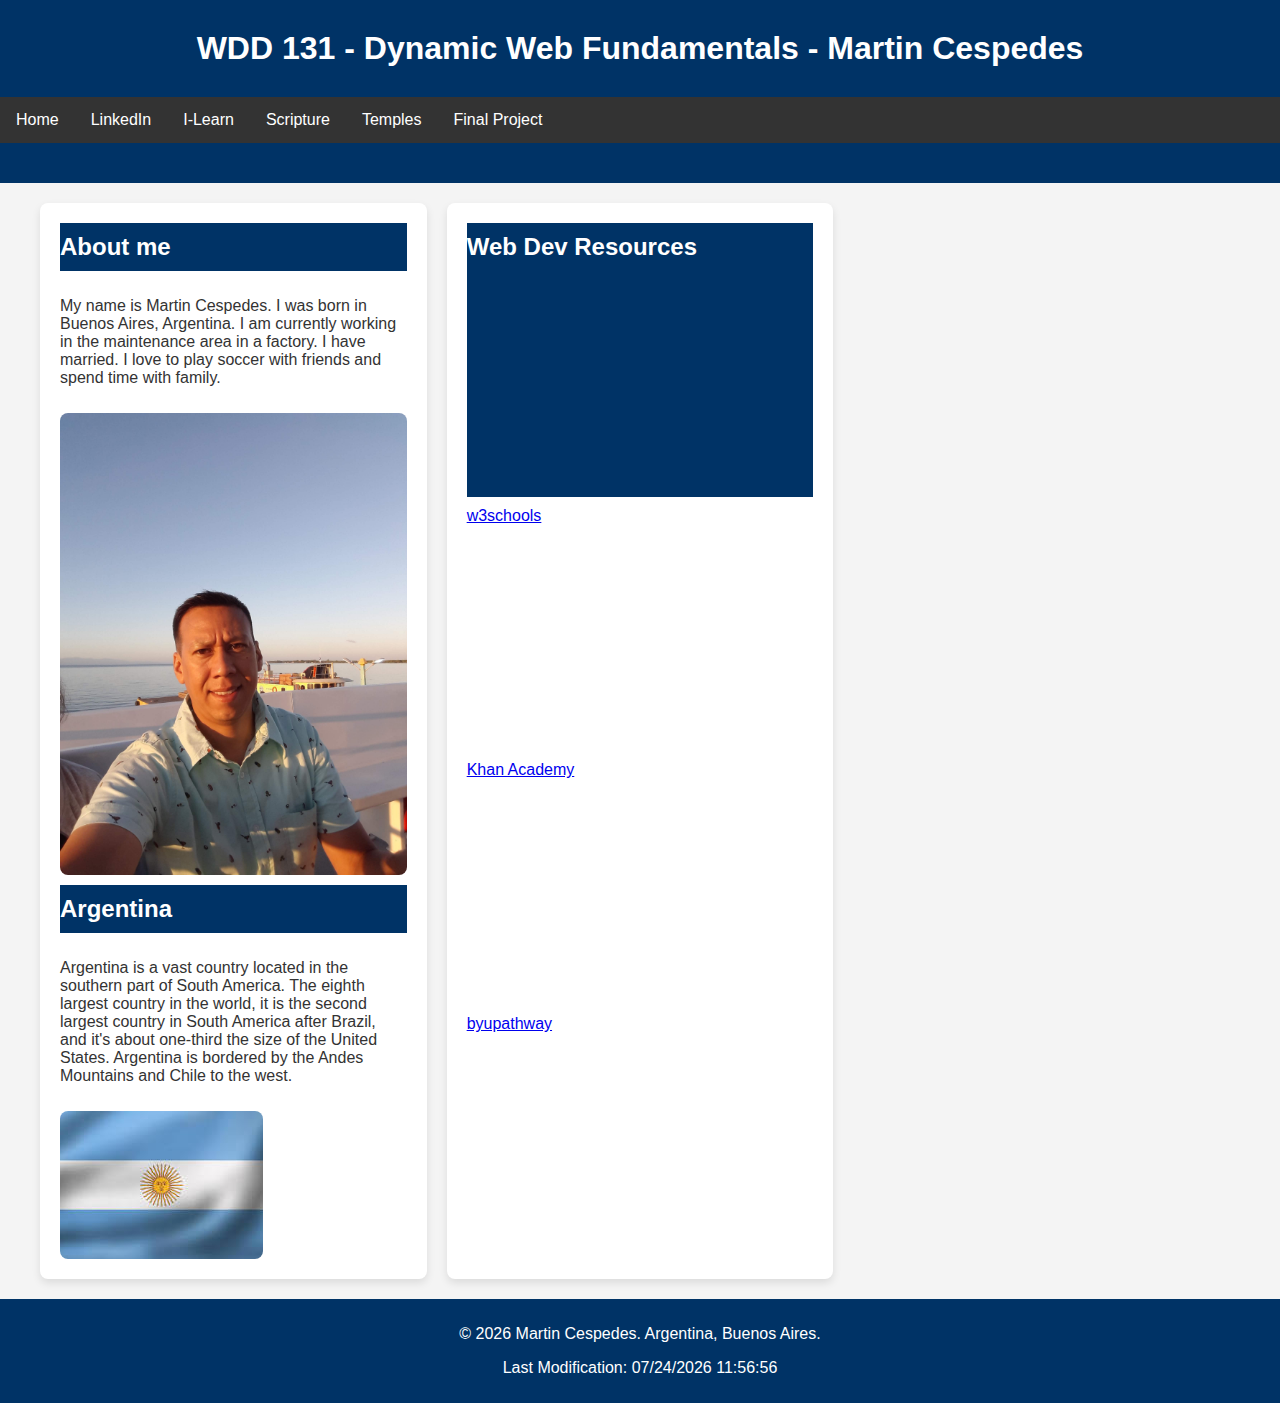
<file: index.html>
<!DOCTYPE html>
<html lang="en">
<head>
    <meta charset="UTF-8">
    <meta name="viewport" content="width=device-width, initial-scale=1.0">
    <meta name="description" content="WDD 131 - Dynamic Web Fundamentals - Cespedes Martin. Home page."/>
    <meta name="author" content="Cespedes Martin" />
    <link rel="stylesheet" href="week01/base.css">
    <script src="week01/getdates.js" defer></script>
    <title>WDD 131 - Dynamic Web Fundamentals - Cespedes Martin</title>
</head>
<body>
    <header>
        <h1 contenteditable>
          WDD 131 - Dynamic Web Fundamentals - Martin Cespedes
        </h1>
        <nav>
          <ul>
            <li><a class="active" href="#home">Home</a></li>
            <li><a href="https://www.linkedin.com/in/martin-cespedes" target="_blank">LinkedIn</a></li>
            <li><a href="https://byui.instructure.com/" target="_blank">I-Learn</a></li>
            <li><a href="https://www.churchofjesuschrist.org/study/scriptures/dc-testament/dc/4?lang=eng" target="_blank">Scripture</a></li>
            <li><a href="temples.html">Temples</a></li>
            <li><a href="https://web.whatsapp.com/" target="_blank">Final Project</a></li>  
          </ul>
        </nav>
    </header>
      <main>
        <section class="card">
            <h2>About me</h2>
            <p>My name is Martin Cespedes. I was born in Buenos Aires, Argentina. I am currently working in the maintenance area in a factory. I have married. I love to play soccer with friends and spend time with family.</p>
            <img src="week01/img1.jpg" alt="Descripción de la imagen 1">
            <h2>Argentina</h2>
            <p>Argentina is a vast country located in the southern part of South America. The eighth largest country in the world, it is the second largest country in South America after Brazil, and it's about one-third the size of the United States. Argentina is bordered by the Andes Mountains and Chile to the west.</p>
            <img src="week01/Argflag.jpeg" alt="Official flag of Argentina">
           
        </section>
        
        <section class="card">
            <h2>Web Dev Resources</h2>
            <a href="https://www.w3schools.com/">w3schools</a>
            <a href="https://www.khanacademy.org/">Khan Academy</a>
            <a href="https://www.byupathway.edu/">byupathway</a>
          
        </section>
    </main>

      <footer contenteditable>
        <p>&copy; <span id="currentyear"></span> Martin Cespedes. Argentina, Buenos Aires.</p>
        <p id="lastModified"></p>
      </footer>
</body>
</html>
</file>
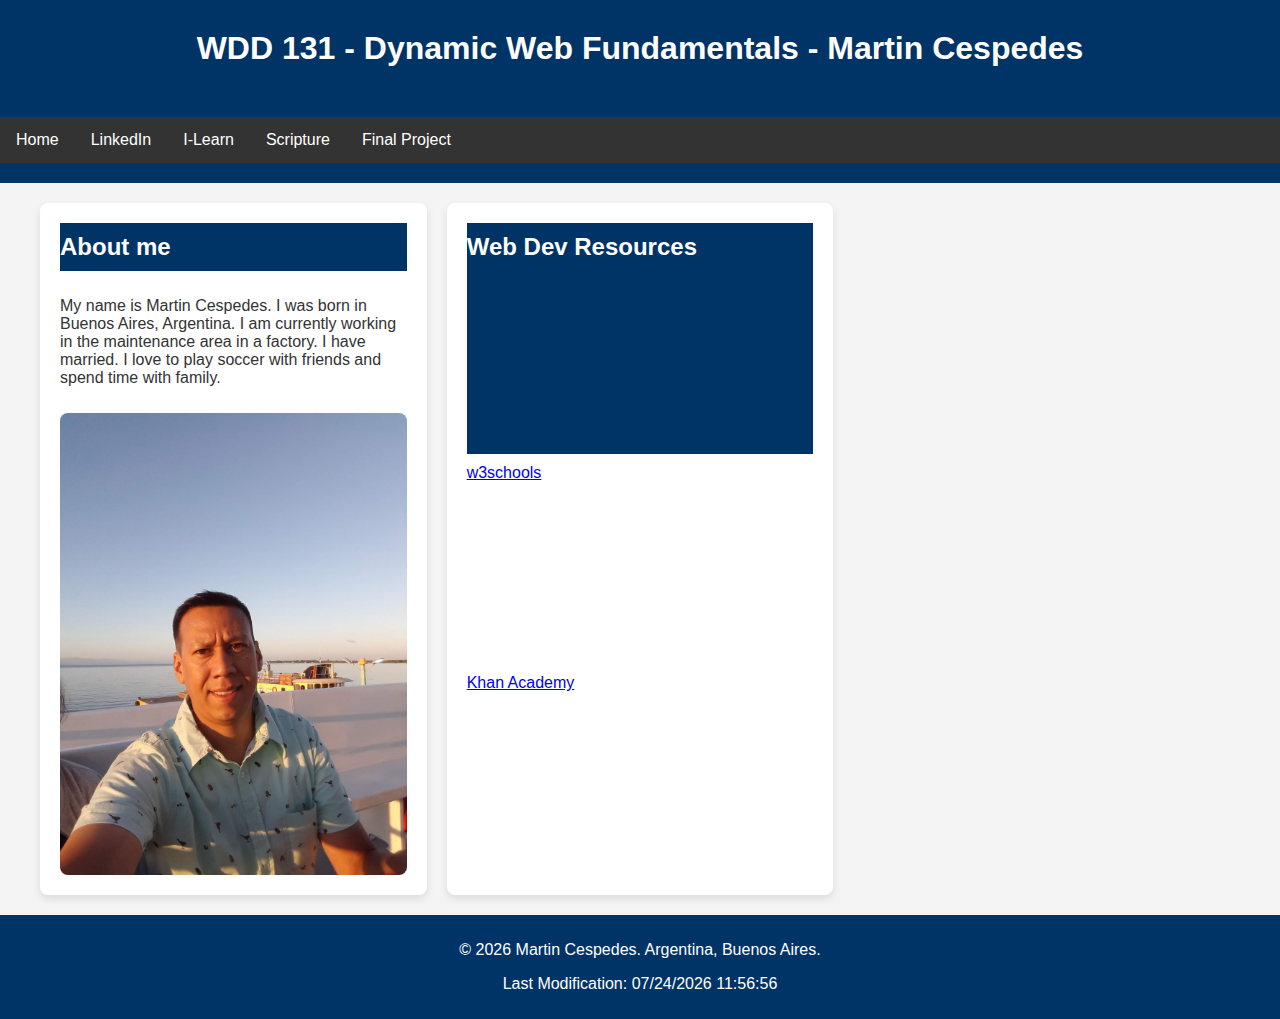
<file: week01/index.html>
<!DOCTYPE html>
<html lang="en">
<head>
    <meta charset="UTF-8">
    <meta name="viewport" content="width=device-width, initial-scale=1.0">
    <link rel="stylesheet" href="base.css">
    <script src="getdates.js" defer></script>
    <title>Home Page</title>
</head>
<body>
    <header>
        <h1 contenteditable>
          WDD 131 - Dynamic Web Fundamentals - Martin Cespedes
        </h1>
        
      </header>
      <nav>
        <ul>
          <li><a class="active" href="#home">Home</a></li>
          <li><a href="https://www.linkedin.com/in/martin-cespedes"target="_blank">LinkedIn</a></li>
          <li><a href="https://byui.instructure.com/"target="_blank">I-Learn</a></li>
          <li><a href="https://www.churchofjesuschrist.org/study/scriptures/dc-testament/dc/4?lang=eng"target="_blank">Scripture</a></li>
          <li><a href="https://web.whatsapp.com/"target="_blank">Final Project</a></li>  
        </ul>
      </nav>
      <main>
        <section class="card">
            <h2>About me</h2>
            <p>My name is Martin Cespedes. I was born in Buenos Aires, Argentina. I am currently working in the maintenance area in a factory. I have married. I love to play soccer with friends and spend time with family.</p>
            <img src="img1.jpg" alt="Descripción de la imagen 1">
           
        </section>
        
        <section class="card">
            <h2>Web Dev Resources</h2>
            <a href="https://www.w3schools.com/">w3schools</a>
            <a href="https://www.khanacademy.org/">Khan Academy</a>
          
        </section>
    </main>

      <footer contenteditable>
        <p>&copy; <span id="currentyear"></span> Martin Cespedes. Argentina, Buenos Aires.</p>
        <p id="lastModified"></p>
      </footer>
</body>
</html>
</file>
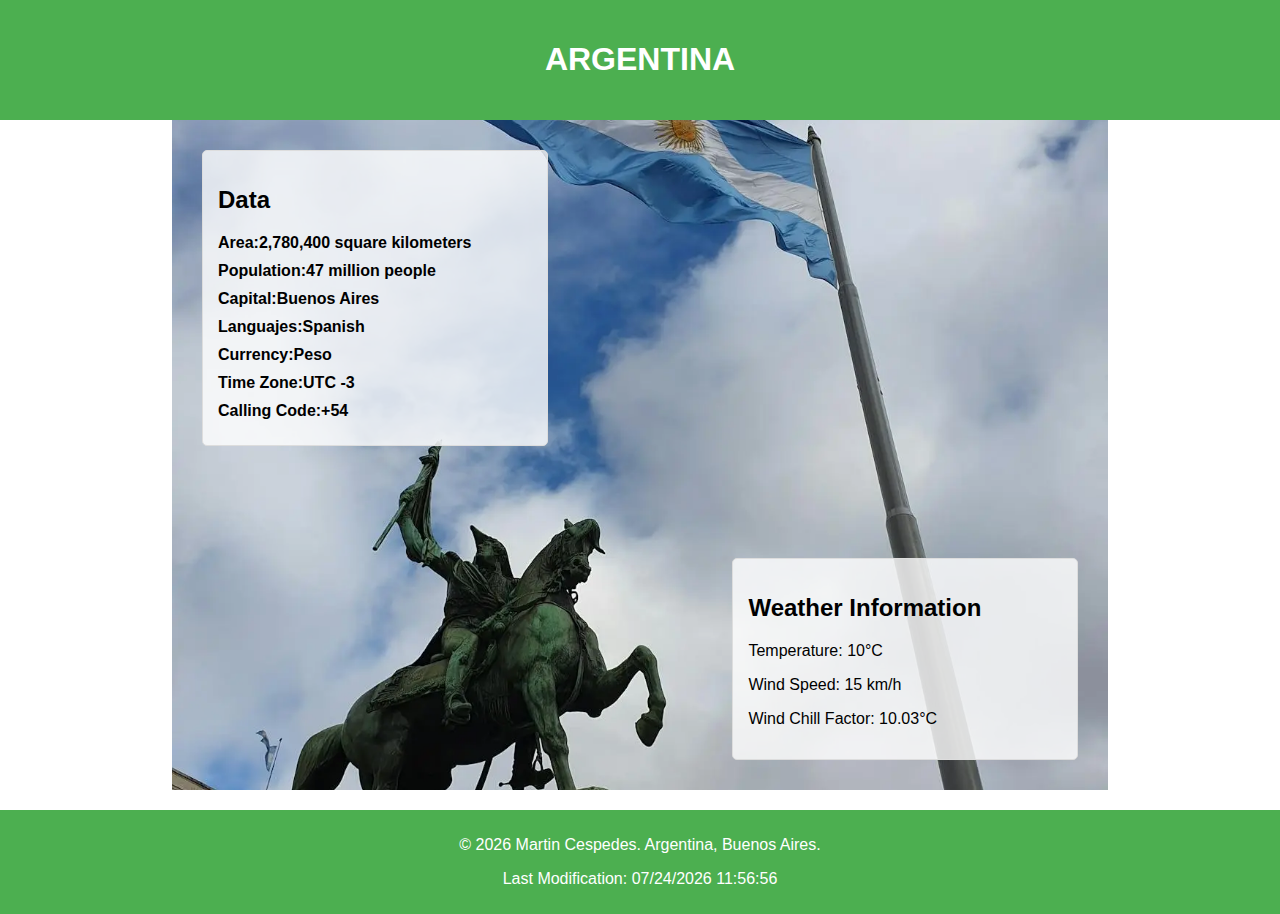
<file: place.html>
<!DOCTYPE html>
<html lang="es">
<head>
    <meta charset="UTF-8">
    <meta name="viewport" content="width=device-width, initial-scale=1.0">
    <meta name="description" content="WDD 131 - Dynamic Web Fundamentals - Cespedes Martin. Argentina country."/>
    <meta name="Description" content="Argentina country">
    <meta name="author" content="Cespedes Martin" />
    <link rel="preconnect" href="https://fonts.googleapis.com">
    <title>WDD 131 - Argentina country</title>
    <!-- Enlace al archivo CSS -->
    <link rel="stylesheet" href="styles/argentina.css">
</head>
<body>

<header>
    <h1>ARGENTINA</h1>
</header>
<main></main>

<div class="container">
    <!-- Sección de Imagen -->
    <div class="image-section">
        <img src="Argentina.webp" alt="Imagen de ejemplo">
    </div>

    <!-- Sección de Datos -->
    <div class="data-section">
        <!-- Caja de Datos 1 -->
        <div class="data-box">
            <h2>Data</h2>
            <label>Area:2,780,400 square kilometers</label>
            <label>Population:47 million people</label>
            <label>Capital:Buenos Aires</label>
            <label>Languajes:Spanish</label>
            <label>Currency:Peso</label>
            <label>Time Zone:UTC -3</label>
            <label>Calling Code:+54</label>
            
        </div>

        <!-- Caja de Datos 2 -->
        <div class="data-box">
            <section id="weather">
                <h2>Weather Information</h2>
                <p>Temperature: <span id="temperature">10°C</span></p>
                <p>Wind Speed: <span id="windspeed">15 km/h</span></p>
                <p>Wind Chill Factor: <span id="windchill">Calculating...</span></p>
            </section>
        </div>
    </div>
</div>

<!-- Footer -->
<footer contenteditable>
    <p>&copy; <span id="currentyear"></span> Martin Cespedes. Argentina, Buenos Aires.</p>
    <p id="lastModified"></p>
  </footer>

<script src="/week03/scripts/script.js"></script>

</body>
</html>
</file>
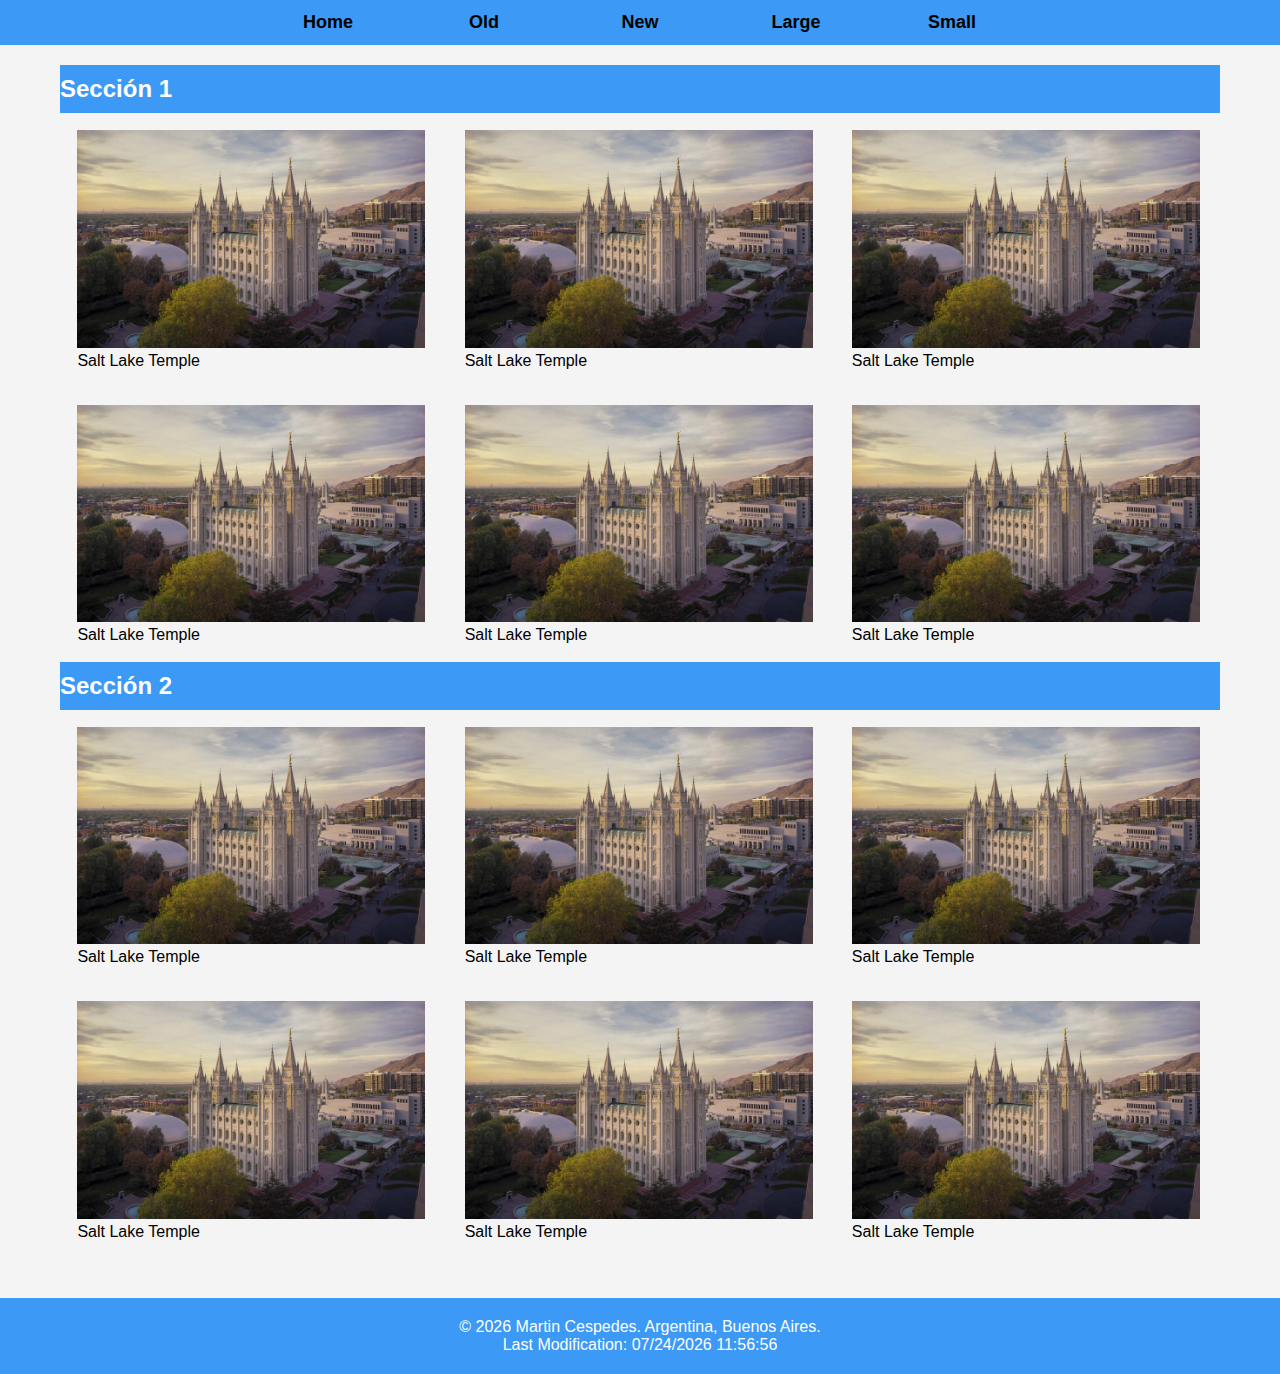
<file: temples.html>
<!DOCTYPE html>
<html lang="en">
<head>
    <meta charset="UTF-8">
    <meta name="viewport" content="width=device-width, initial-scale=1.0">
    <meta name="description" content="WDD 131 - Dynamic Web Fundamentals - Cespedes Martin. Temples page."/>
    <meta name="Description" content="Temple Album.">
    <meta name="author" content="Cespedes Martin" />
    <link rel="preconnect" href="https://fonts.googleapis.com">
    <link rel="stylesheet" href="styles/temples.css">
    <link rel="stylesheet" href="styles/temples-large.css">
    <title>WDD 131 - temples</title>
</head>
<body>
    <!-- Navbar -->
    
        <a id="menu" href="#">Temple Album</a>
            <nav>
                <ul class="navigation"> 
                    <li><a href="index.html">Home</a></li>
                    <li><a href="#">Old</a></li>
                    <li><a href="#">New</a></li>
                    <li><a href="#">Large</a></li>
                    <li><a href="#">Small</a></li>
                </ul>
            </nav>
    
    <!-- Main Content -->
    <main>
        <section class="gallery">
            <h2>Sección 1</h2>
            <div class="images">
                <figure>
                    <img src="week02/images/slctemple.jpg" alt="">
                    <figcaption>Salt Lake Temple</figcaption>
                  </figure>
                  <figure>
                    <img src="week02/images/slctemple.jpg" alt="">
                    <figcaption>Salt Lake Temple</figcaption>
                  </figure>
                  <figure>
                    <img src="week02/images/slctemple.jpg" alt="">
                    <figcaption>Salt Lake Temple</figcaption>
                  </figure>
                  <figure>
                    <img src="week02/images/slctemple.jpg" alt="">
                    <figcaption>Salt Lake Temple</figcaption>
                  </figure>
                  <figure>
                    <img src="week02/images/slctemple.jpg" alt="">
                    <figcaption>Salt Lake Temple</figcaption>
                  </figure>

                  <figure>
                    <img src="week02/images/slctemple.jpg" alt="">
                    <figcaption>Salt Lake Temple</figcaption>
                  </figure>
            </div>
        </section>
        <section class="gallery">
            <h2>Sección 2</h2>
            <div class="images">
                <figure>
                  <img src="week02/images/slctemple.jpg" alt="">
                    <figcaption>Salt Lake Temple</figcaption>
                  </figure>
                  <figure>
                    <img src="week02/images/slctemple.jpg" alt="">
                    <figcaption>Salt Lake Temple</figcaption>
                  </figure>
                  <figure>
                    <img src="week02/images/slctemple.jpg" alt="">
                    <figcaption>Salt Lake Temple</figcaption>
                  </figure>
                  <figure>
                    <img src="week02/images/slctemple.jpg" alt="">
                    <figcaption>Salt Lake Temple</figcaption>
                  </figure>
                  <figure>
                    <img src="week02/images/slctemple.jpg" alt="">
                    <figcaption>Salt Lake Temple</figcaption>
                  </figure>

                  <figure>
                    <img src="week02/images/slctemple.jpg" alt="">
                    <figcaption>Salt Lake Temple</figcaption>
                  </figure>
            </div>
        </section>
    </main>

    <!-- Footer -->
    <footer contenteditable>
        <p>&copy; <span id="currentyear"></span> Martin Cespedes. Argentina, Buenos Aires.</p>
        <p id="lastModified"></p>
      </footer>

    <script src="temple.js"></script>
</body>
</html>
</file>
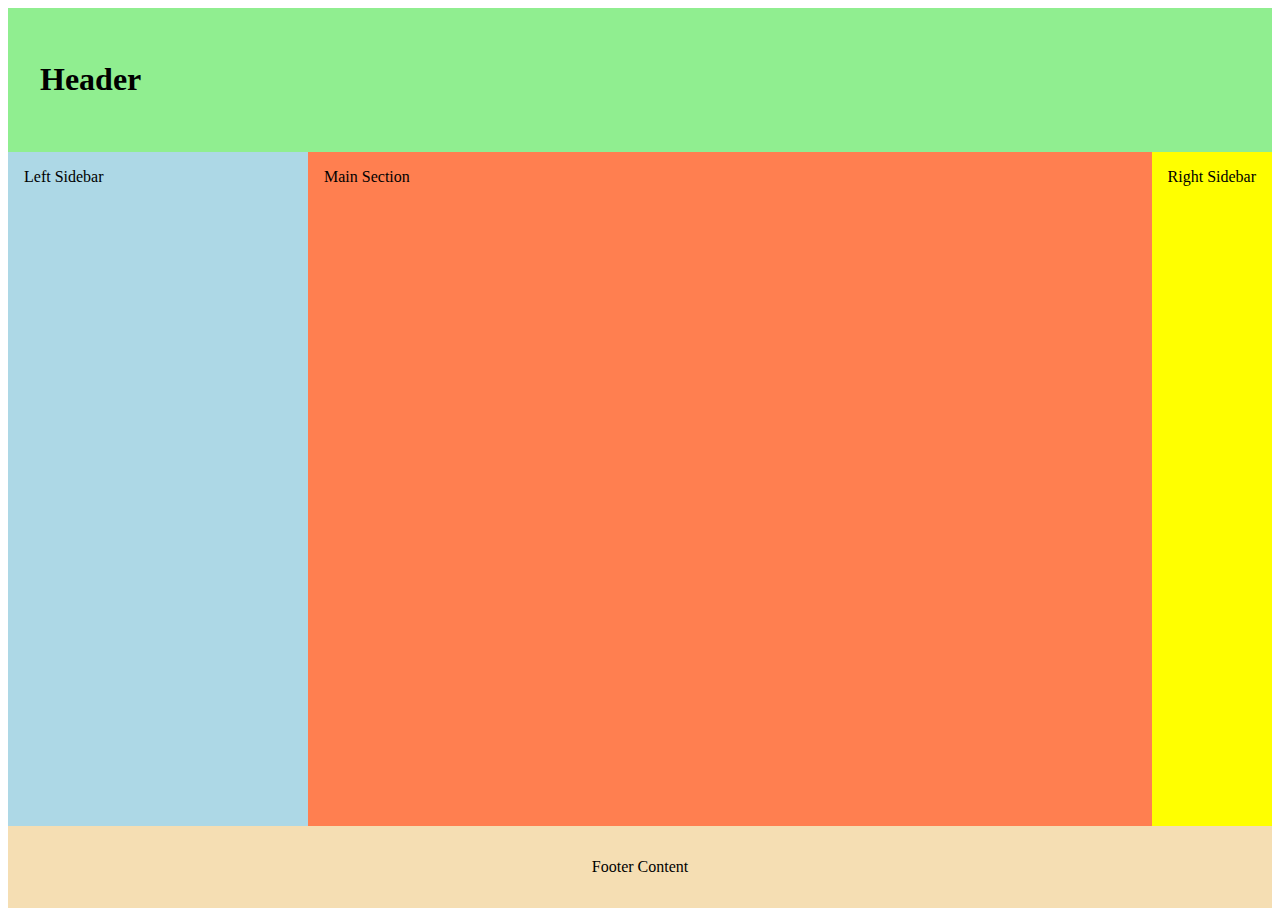
<file: week01/basic-layout.html>
<!DOCTYPE html>
<html lang="en">
<head>
    <meta charset="UTF-8">
    <meta name="viewport" content="width=device-width, initial-scale=1.0">
    <link rel="stylesheet" href="styles/layout.css">
    <title>Basic Layout</title>
</head>
<body>
    <header>
        <h1 contenteditable>Header</h1>
      </header>
      <div class="left-sidebar" contenteditable>Left Sidebar</div>
      <main class="main" contenteditable> Main Section</main>
      <div class="right-sidebar" contenteditable>Right Sidebar</div>
      <footer contenteditable>Footer Content</footer>
</body>
</html>
</file>
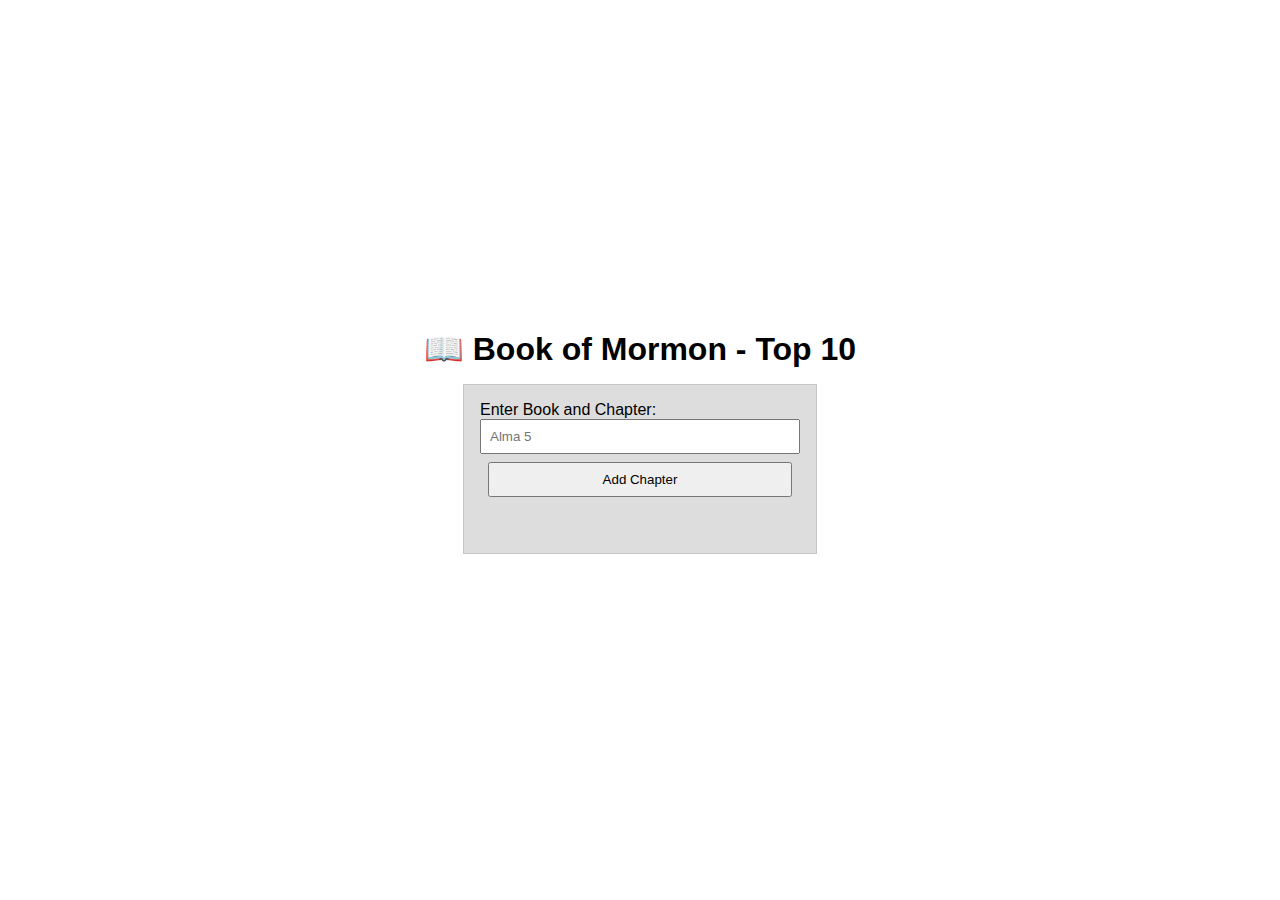
<file: week02/bom.html>
<!DOCTYPE html>
<html lang="en">
<head>
    <meta charset="UTF-8">
    <meta name="viewport" content="width=device-width, initial-scale=1.0">
    <link rel="stylesheet" href="styles/style.css">
    <script src="scripts/scripts.js"></script>
    <title>Document</title>
</head>
<body>
    <h1>📖 Book of Mormon - Top 10</h1>
<main>
	<label for="favchap">Enter Book and Chapter: </label>
	<input type="text" id="favchap" placeholder="Alma 5">
	<button type="submit">Add Chapter</button>
	<ul id="list"></ul>
</main>
</body>
</html>
</file>
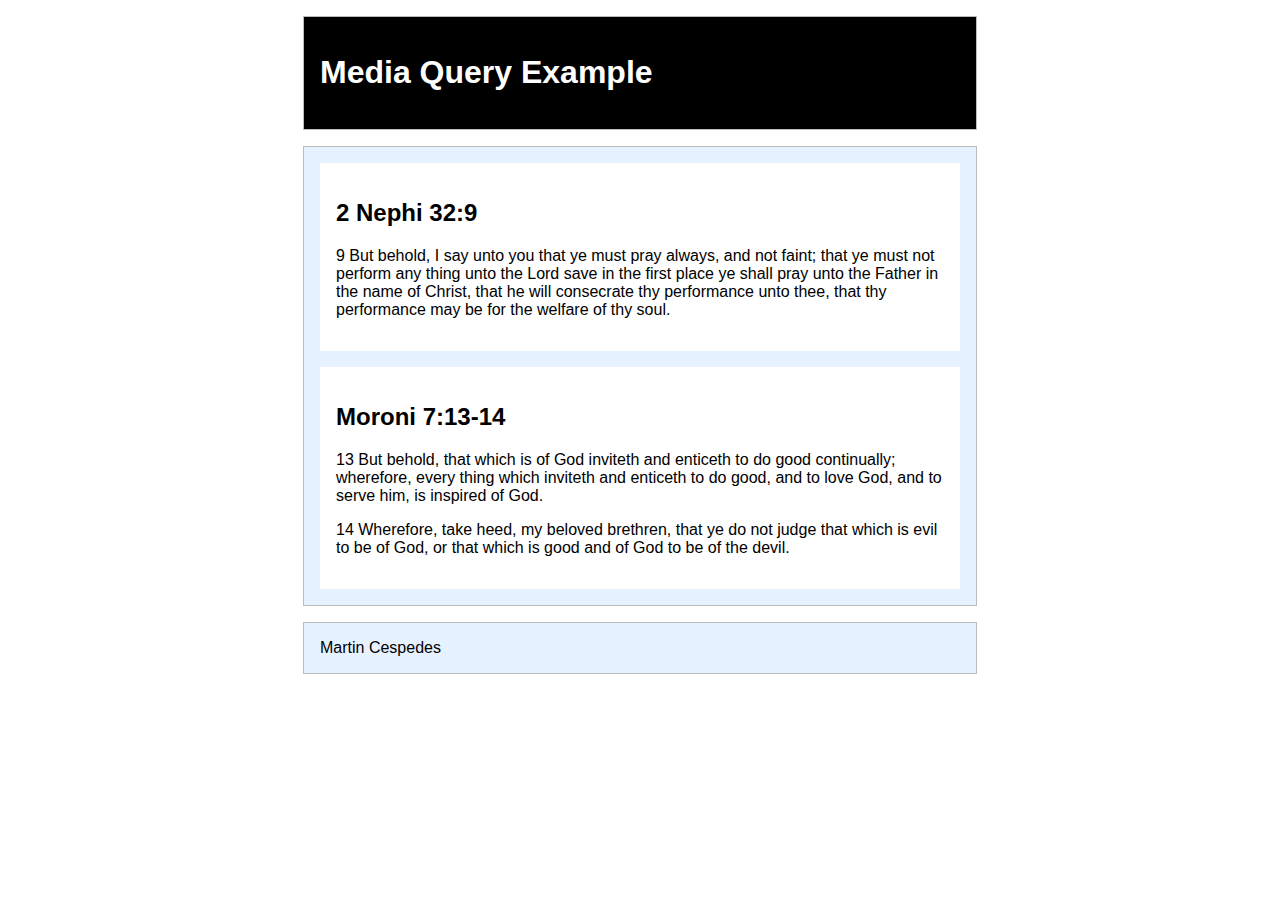
<file: week02/media-query.html>
<!DOCTYPE html>
<html lang="en">
<head>
    <meta charset="UTF-8">
    <meta name="viewport" content="width=device-width, initial-scale=1.0">
    <title>WDD 131 - Media Query Example</title>
    <meta name="Description" content="Media query learning activity example page.">
    <meta name="author" content="[Martin Cespedes]">
    <link rel="preconnect" href="https://fonts.googleapis.com">
    <link rel="stylesheet" href="styles/media-query.css">
    <link rel="stylesheet" href="styles/media-query-large.css">
</head>
<body>
    <header>
        <h1>Media Query Example</h1>
    </header>
    <main>
        <section>
            <h2>
                2 Nephi 32:9
            </h2>
            <p>9 But behold, I say unto you that ye must pray always, and not faint; that ye must not perform any thing unto the Lord save in the first place ye shall pray unto the Father in the name of Christ, that he will consecrate thy performance unto thee, that thy performance may be for the welfare of thy soul.</p>
        </section>
        <section>
            <h2>Moroni 7:13-14</h2>
            <p>13 But behold, that which is of God inviteth and enticeth to do good continually; wherefore, every thing which inviteth and enticeth to do good, and to love God, and to serve him, is inspired of God.</p>
            <p>14 Wherefore, take heed, my beloved brethren, that ye do not judge that which is evil to be of God, or that which is good and of God to be of the devil.</p>
        </section>
    </main>
    <footer>
        Martin Cespedes
    </footer>
</body>
</html>
</file>
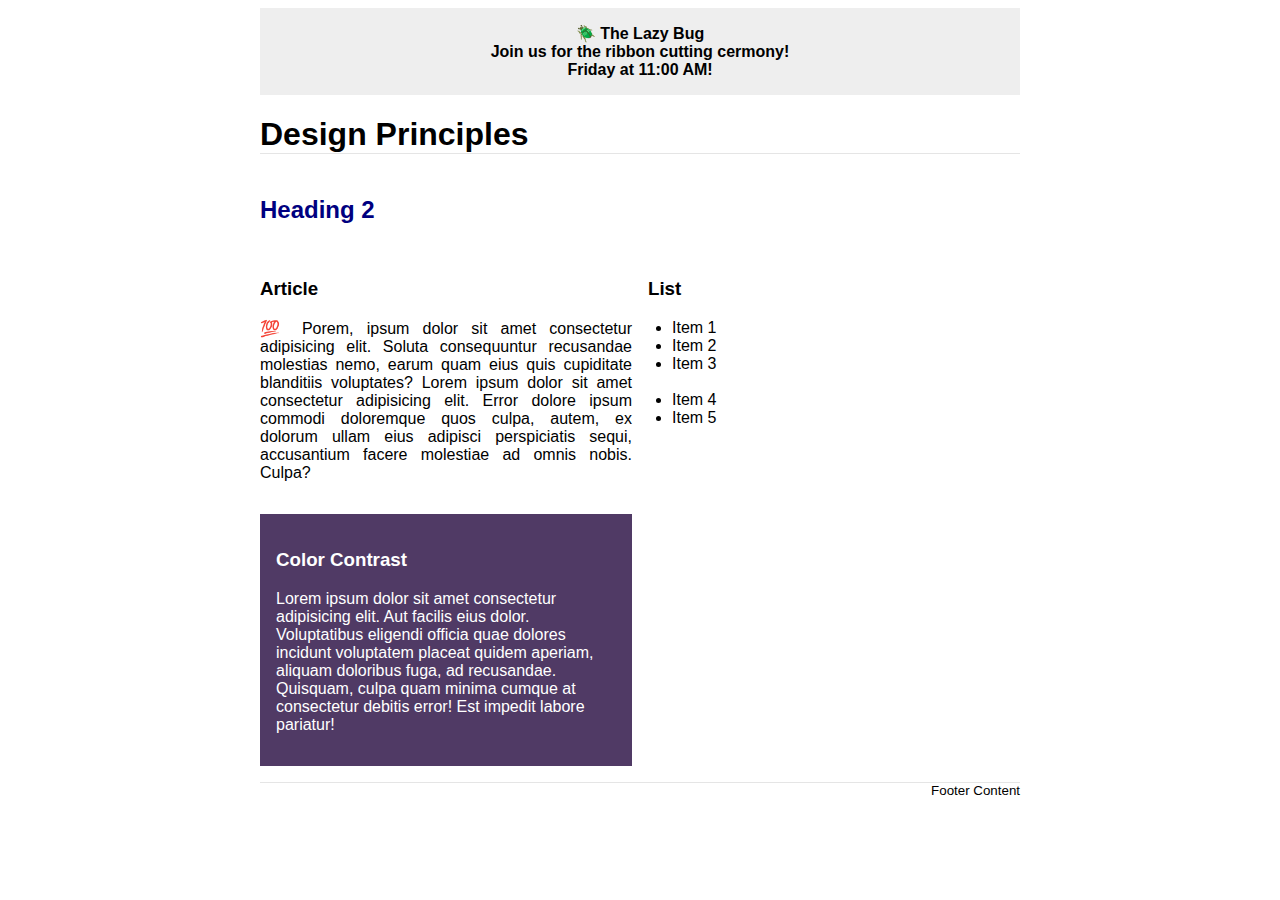
<file: week03/design.html>
<!DOCTYPE html>
<html lang="en">
<head>
    <meta charset="UTF-8">
    <meta name="viewport" content="width=device-width, initial-scale=1.0">
    <meta name="description" content="WDD 131 - Dynamic Web Fundamentals - Cespedes Martin. Design page."/>
    <meta name="Description" content="Design Content.">
    <meta name="author" content="Cespedes Martin" />
    <link rel="stylesheet" href="styles/design.css">
    <title>Design</title>
</head>
<body>
    <header>
        <div class="banner">
            🪲 The Lazy Bug<br>Join us for the ribbon cutting cermony!<br>Friday at 11:00 AM!
        </div>
        <h1>Design Principles</h1>
    </header>
    <main>
        <h2>Heading 2</h2>
        <section>
            <h3>Article</h3>
            <article>
                <p>💯 Porem, ipsum dolor sit amet consectetur adipisicing elit. Soluta consequuntur recusandae molestias nemo, earum quam eius quis cupiditate blanditiis voluptates? Lorem ipsum dolor sit amet consectetur adipisicing elit. Error dolore ipsum commodi doloremque quos culpa, autem, ex dolorum ullam eius adipisci perspiciatis sequi, accusantium facere molestiae ad omnis nobis. Culpa?</p>
            </article>
        </section>
        <section>
            <h3>List</h3>
            <ul>
                <li>Item 1</li>
                <li>Item 2</li>
                <li>Item 3<br><br></li>
                <li>Item 4</li>
                <li>Item 5</li>
            </ul>
        </section>
        <div class="callout">
            <h3>Color Contrast</h3>
            <p>Lorem ipsum dolor sit amet consectetur adipisicing elit. Aut facilis eius dolor. Voluptatibus eligendi officia quae dolores incidunt voluptatem placeat quidem aperiam, aliquam doloribus fuga, ad recusandae. Quisquam, culpa quam minima cumque at consectetur debitis error! Est impedit labore pariatur!</p>
        </div>
    </main>
    <footer>
        Footer Content
    </footer>
</body>
</html>
</file>
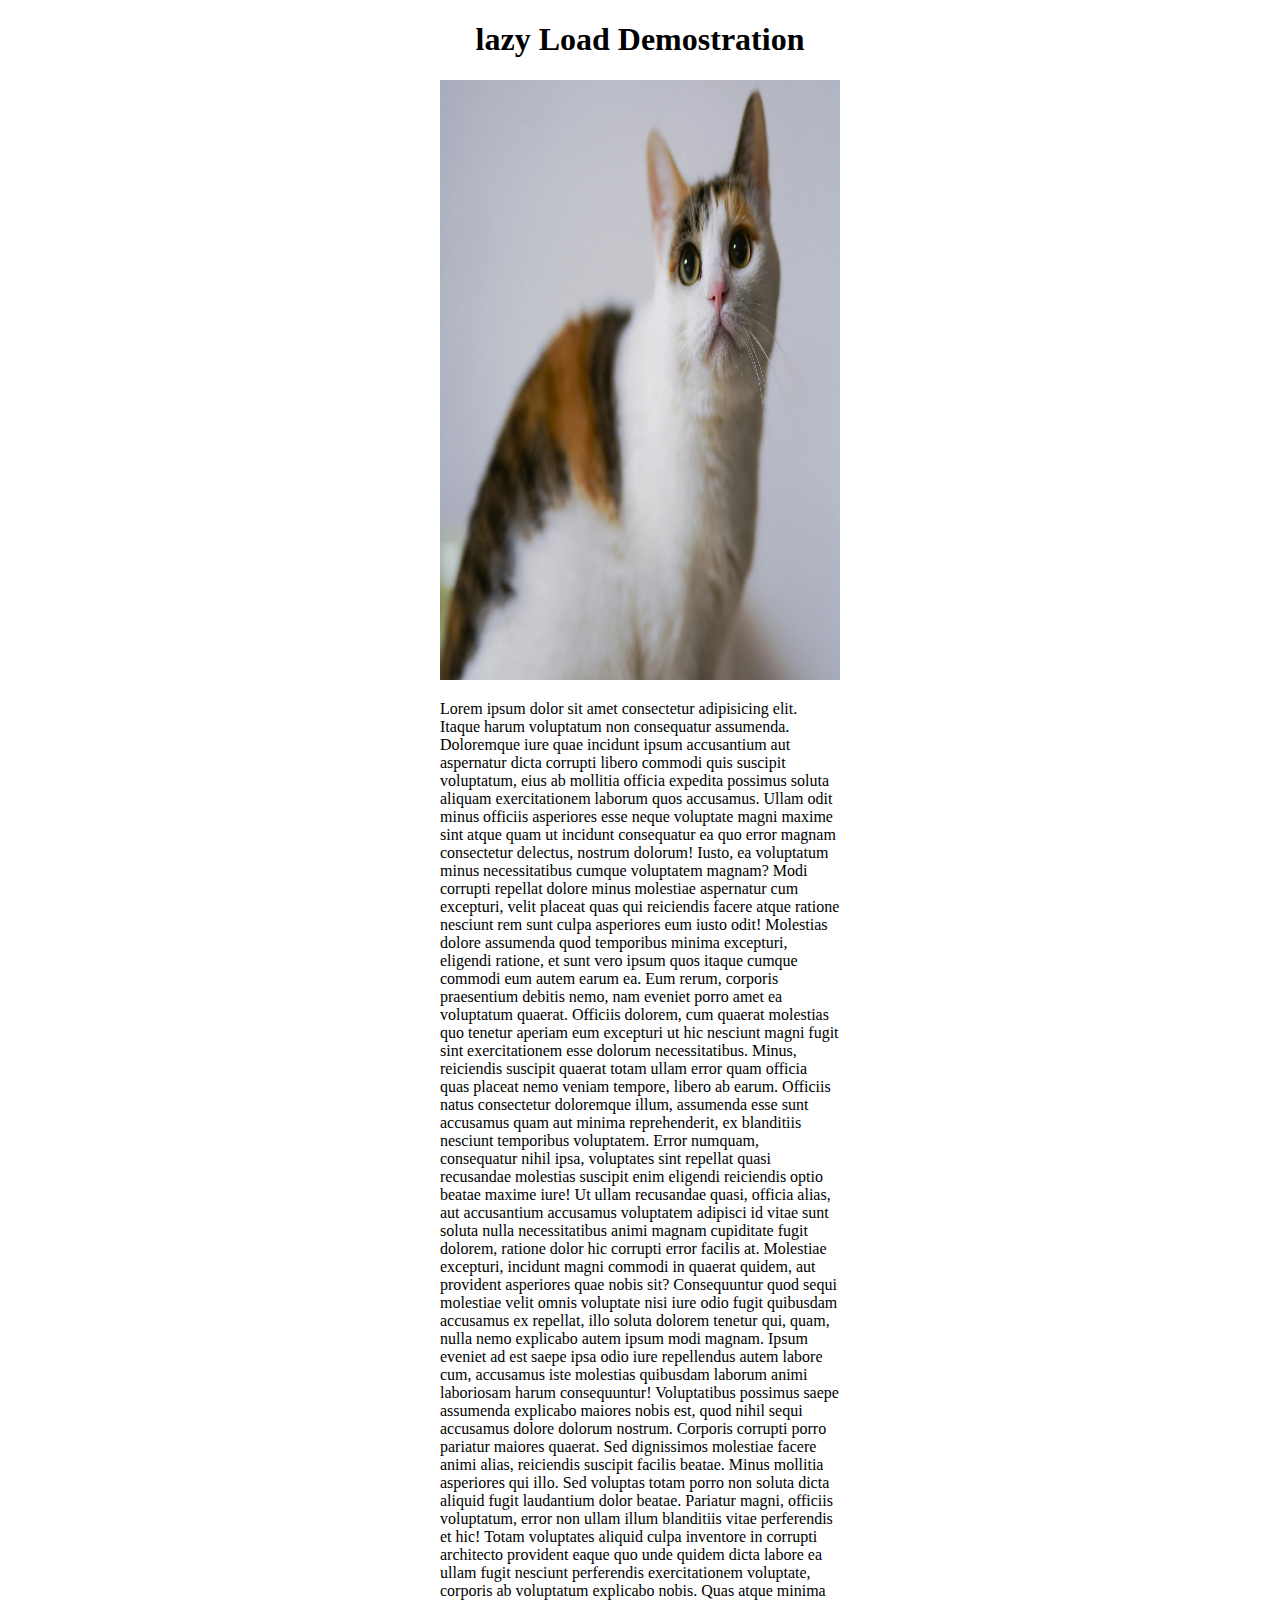
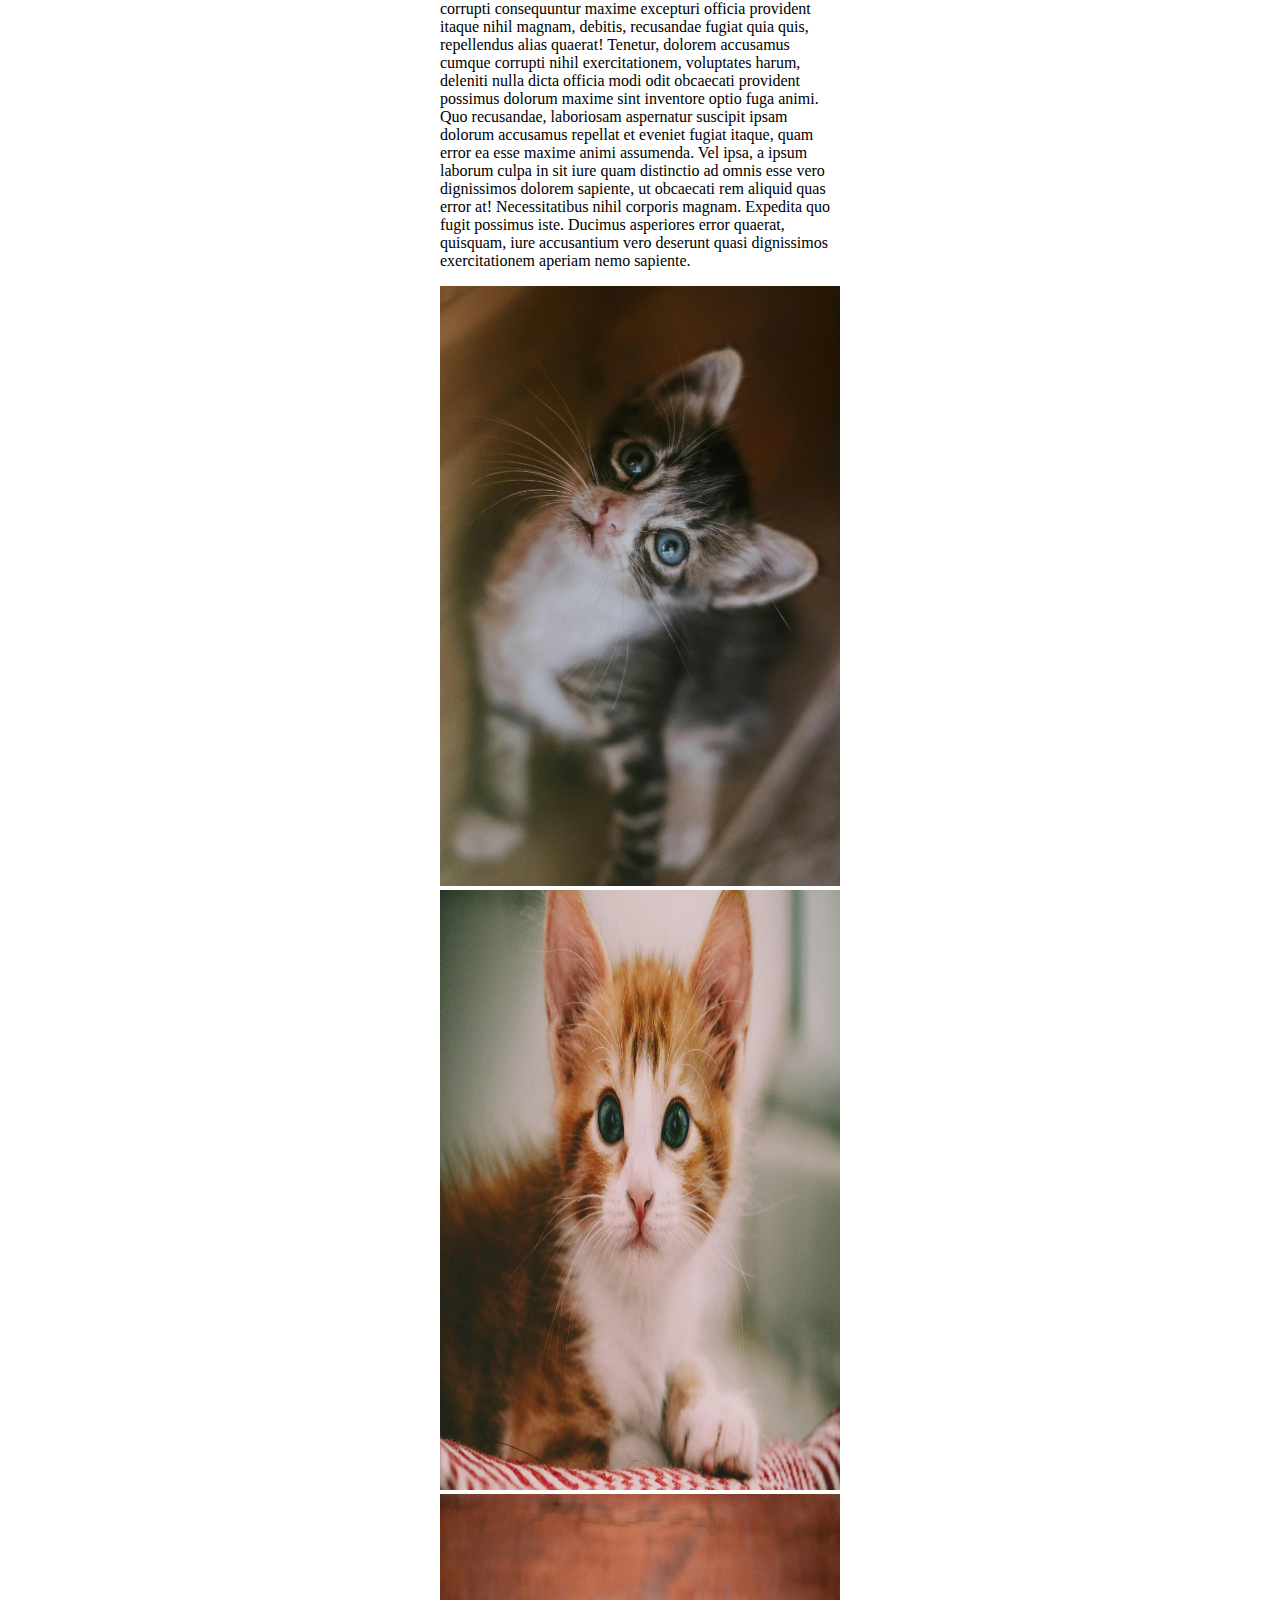
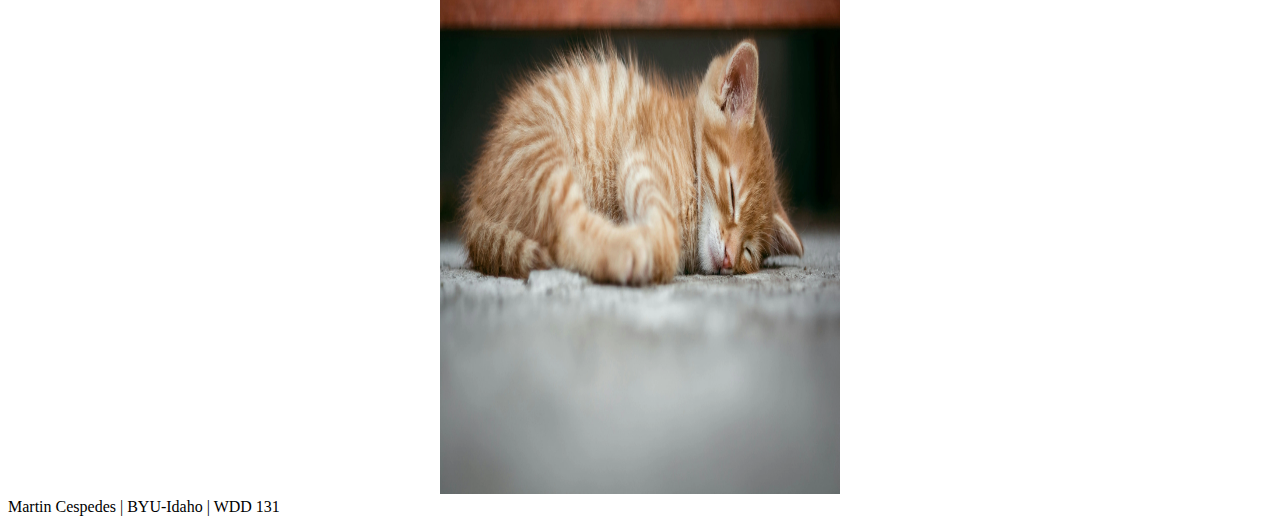
<file: week04/lazyload.html>
<!DOCTYPE html>
<html lang="en">
<head>
    <meta charset="UTF-8">
    <meta name="viewport" content="width=device-width, initial-scale=1.0">
    <meta name="description" content="WDD 131 - Dynamic Web Fundamentals - Cespedes Martin. Lazy load."/>
    <meta name="Description" content="Lazyload">
    <meta name="author" content="Cespedes Martin" />
    <link rel="preconnect" href="https://fonts.googleapis.com">
    <link rel="stylesheet" href="lazyload.css">
    <title>WDD 131 - Lazy load demostration</title>
</head>
<body>
    <header><h1>lazy Load Demostration</h1></header>
    <main>
        <picture>
            <img src="/images/pexels-catscoming-1571076.webp" alt="placeholder kitten image" loading="lazy" width="400" height="600">
        </picture>
        <p>Lorem ipsum dolor sit amet consectetur adipisicing elit. Itaque harum voluptatum non consequatur assumenda. Doloremque iure quae incidunt ipsum accusantium aut aspernatur dicta corrupti libero commodi quis suscipit voluptatum, eius ab mollitia officia expedita possimus soluta aliquam exercitationem laborum quos accusamus. Ullam odit minus officiis asperiores esse neque voluptate magni maxime sint atque quam ut incidunt consequatur ea quo error magnam consectetur delectus, nostrum dolorum! Iusto, ea voluptatum minus necessitatibus cumque voluptatem magnam? Modi corrupti repellat dolore minus molestiae aspernatur cum excepturi, velit placeat quas qui reiciendis facere atque ratione nesciunt rem sunt culpa asperiores eum iusto odit! Molestias dolore assumenda quod temporibus minima excepturi, eligendi ratione, et sunt vero ipsum quos itaque cumque commodi eum autem earum ea. Eum rerum, corporis praesentium debitis nemo, nam eveniet porro amet ea voluptatum quaerat. Officiis dolorem, cum quaerat molestias quo tenetur aperiam eum excepturi ut hic nesciunt magni fugit sint exercitationem esse dolorum necessitatibus. Minus, reiciendis suscipit quaerat totam ullam error quam officia quas placeat nemo veniam tempore, libero ab earum. Officiis natus consectetur doloremque illum, assumenda esse sunt accusamus quam aut minima reprehenderit, ex blanditiis nesciunt temporibus voluptatem. Error numquam, consequatur nihil ipsa, voluptates sint repellat quasi recusandae molestias suscipit enim eligendi reiciendis optio beatae maxime iure! Ut ullam recusandae quasi, officia alias, aut accusantium accusamus voluptatem adipisci id vitae sunt soluta nulla necessitatibus animi magnam cupiditate fugit dolorem, ratione dolor hic corrupti error facilis at. Molestiae excepturi, incidunt magni commodi in quaerat quidem, aut provident asperiores quae nobis sit? Consequuntur quod sequi molestiae velit omnis voluptate nisi iure odio fugit quibusdam accusamus ex repellat, illo soluta dolorem tenetur qui, quam, nulla nemo explicabo autem ipsum modi magnam. Ipsum eveniet ad est saepe ipsa odio iure repellendus autem labore cum, accusamus iste molestias quibusdam laborum animi laboriosam harum consequuntur! Voluptatibus possimus saepe assumenda explicabo maiores nobis est, quod nihil sequi accusamus dolore dolorum nostrum. Corporis corrupti porro pariatur maiores quaerat. Sed dignissimos molestiae facere animi alias, reiciendis suscipit facilis beatae. Minus mollitia asperiores qui illo. Sed voluptas totam porro non soluta dicta aliquid fugit laudantium dolor beatae. Pariatur magni, officiis voluptatum, error non ullam illum blanditiis vitae perferendis et hic! Totam voluptates aliquid culpa inventore in corrupti architecto provident eaque quo unde quidem dicta labore ea ullam fugit nesciunt perferendis exercitationem voluptate, corporis ab voluptatum explicabo nobis. Quas atque minima corrupti consequuntur maxime excepturi officia provident itaque nihil magnam, debitis, recusandae fugiat quia quis, repellendus alias quaerat! Tenetur, dolorem accusamus cumque corrupti nihil exercitationem, voluptates harum, deleniti nulla dicta officia modi odit obcaecati provident possimus dolorum maxime sint inventore optio fuga animi. Quo recusandae, laboriosam aspernatur suscipit ipsam dolorum accusamus repellat et eveniet fugiat itaque, quam error ea esse maxime animi assumenda. Vel ipsa, a ipsum laborum culpa in sit iure quam distinctio ad omnis esse vero dignissimos dolorem sapiente, ut obcaecati rem aliquid quas error at! Necessitatibus nihil corporis magnam. Expedita quo fugit possimus iste. Ducimus asperiores error quaerat, quisquam, iure accusantium vero deserunt quasi dignissimos exercitationem aperiam nemo sapiente.</p>
        <picture>
            <img src="/images/pexels-flowerstofox-1835008.webp" alt="placeholder kitten image" loading="lazy" width="400" height="600">
        </picture>
        <picture>
            <img src="/images/pexels-larissa-barbosa-945746-1870376.webp" alt="placeholder kitten image" loading="lazy" width="400" height="600">
        </picture>
        <picture>
            <img src="/images/pexels-pixabay-290164.webp" alt="placeholder kitten image" loading="lazy" width="400" height="600">
        </picture>
       
    </main>
    <footer>
        Martin Cespedes | BYU-Idaho | WDD 131
    </footer>
</body>
</html>
</file>
<file: week01/base.css>
/* General */
body {
  font-family: 'Roboto', sans-serif;
  margin: 0;
  padding: 0;
  display: grid;
  grid-template-rows: auto 1fr auto;
  grid-template-columns: 100%;
  height: 100vh;
  background-color: #f4f4f4;
  color: #333;
  }
  /* Header */
  header,nav {
    background-color: #003366;
    color: white;
    padding: 20px 0;
    display: grid;
    grid-template-columns: 1fr;
    text-align: center;
    grid-column: 1 / 4;
  }

  h1,h2 {
    margin: 0;
    background-color: #003366;
    color: white;
    padding: 10px 0;
  }
  /*NAVIGATION*/
 
  ul {
    list-style-type: none;
    margin: 0;
    padding: 0;
    overflow: hidden;
    background-color: #333;
    text-align: center;
   
  }
  
  li {
    float: left;
    
  }
  
  li a {
    display: block;
    color: white;
    text-align: center;
    padding: 14px 16px;
    text-decoration: none;
  }
  
  li a:hover {
    background-color: #111;
  }

  /* Main Content */
main {
  display: grid;
  grid-template-columns: repeat(auto-fill, minmax(300px, 1fr));
  gap: 20px;
  padding: 20px;
  max-width: 1200px;
  margin: 0 auto;
}

.card {
  background-color: white;
  padding: 20px;
  border-radius: 8px;
  box-shadow: 0px 4px 8px rgba(0, 0, 0, 0.1);
  display: grid;
  gap: 10px;
}

img {
  max-width: 100%;
  border-radius: 8px;
}
  
  footer {
    background-color: #003366;
    color: white;
    text-align: center;
    padding: 10px 0;
    text-align: center;
    grid-column: 1 / 4;
  }  
   .main {
    padding: 1rem;
  }
  #lastModified {
    margin-top: 10px;
}
</file>
<file: styles/argentina.css>
/* Estilos globales */
body {
    font-family: Arial, sans-serif;
    margin: 0;
    padding: 0;
    box-sizing: border-box;
    height: 100vh;
}

header {
    background-color: #4CAF50;
    padding: 20px;
    text-align: center;
    color: white;
}

.container {
    width: 90%;
    margin: 0 auto;
    padding: 20px;
    display: flex;
    flex-direction: column;
    align-items: center;
    position: relative;
}

.image-section {
    text-align: center;
    margin-bottom: 20px;
}

.image-section img {
    max-width: 100%;
    height: auto;
}

.data-section {
    width: 100%;
    display: flex;
    flex-direction: column;
    align-items: center;
    gap: 20px;
}

.data-box {
    width: 90%;
    padding: 15px;
    background-color: rgba(255, 255, 255, 0.8); /* Fondo semitransparente */
    border: 1px solid #ddd;
    border-radius: 5px;
}

.data-box label {
    display: block;
    margin-bottom: 10px;
    font-weight: bold;
}

footer {
    background-color: #4CAF50;
    color: white;
    text-align: center;
    padding: 10px 0;
    margin-top: 20px;
}

/* Media Queries para pantallas grandes */
@media (min-width: 750px) {
    .container {
        height: 80vh;
        display: flex;
        align-items: center;
        justify-content: center;
        position: relative;
        background-image: url('/Argentina.webp');
        background-size: cover;
        background-position: center;
        background-repeat: no-repeat;
    }

    .image-section {
        display: none; /* La imagen ya es de fondo, no se muestra aquí */
    }

    .data-section {
        width: 100%;
        height: 100%;
        display: flex;
        flex-direction: row;
        position: relative;
    }

    .data-box {
        width: 40%;
        position: absolute;
    }

    .data-box:first-child {
        top: 10px;
        left: 10px;
    }

    .data-box:last-child {
        bottom: 10px;
        right: 10px;
    }
}

/* Media Queries para pantallas muy grandes */
@media (min-width: 1024px) {
    .container {
        width: 70%;
        height: 70vh;
    }

    .data-box {
        width: 35%;
    }
}
</file>
<file: styles/temples.css>
* {
    margin: 0;
    padding: 0;
    box-sizing: border-box;
}

body {
    font-family: Roboto, sans-serif;
    background-color: #f4f4f4;
}

#menu {
	display: block;
	font-size: 2rem;
	font-weight:700;
	text-decoration: none;
	padding: .5rem .75rem;
	background-color: #eee;
	color: #000;
}

#menu::before {
	content: "≡";
}

nav {
	background-color: #3c99f5;
}
h1,h2 {
    margin: 0;
    background-color: #3c99f5;
    color: white;
    padding: 10px 0;
}
.navigation {
	list-style: none;
	margin: 0 auto;
	max-width: 760px;
}

.navigation li {
	display: none;

}
.navigation a {
	display: block;
	padding: 0.75rem;
	text-align: left;
	text-decoration: none;
	color: black;
	font-weight: 700;
	transition: 0.5s;
	font-size: clamp(1rem, 2vmin, 1.5rem);
}

.navigation a:hover, navigation a:active {
	color: white;
	background-color: black;
}

.show li {
	display: block;
}

li a {
    display: block;
    color: white;
    text-align: center;
    padding: 14px 16px;
    text-decoration: none;
  }

#menu.show::before {
	content: "X";
}

.grid {
    display: grid;
  }
  
  main {
    padding: 20px;
  }
  
  figure {
    margin: 10px 0;
  }
  
  img {
    width: 100%;
    height: auto;
  }

footer {
    background-color: #3c99f5;
    color: white;
    text-align: center;
    padding: 20px 0;
    margin-top: 20px;
}
</file>
<file: styles/temples-large.css>
/* Responsive Styles */
@media only screen and (min-width: 40em) {
	nav ul {
		display: flex !important; /* Forçar a exibição em visualizações maiores */
		flex-direction: row !important;
		gap: 20px;
		justify-content: center;
		max-width: 640px;
		margin: 1rem auto;
		align-items: center;
	  }
	.navigation {
		display: flex;
	}
	.navigation li {
		display: block; /* change state in small view */
		flex: 1 1 100%;
	}
	.navigation a {
		text-align: center;
	}
	#menu {
		display: none;
	}
    
    main {
		max-width: 1200px;
		margin: auto;
	  }
	
	  figure {
		display: inline-block;
		width: 30%;
		margin: 1.5%;
	  }
	
	  img {
		width: 100%;
	  }

}
</file>
<file: week01/styles/layout.css>
body {
    display: grid;
    height: 100vh;
    grid-template: auto 1fr auto / 300px 1fr auto;
  }
  
  header {
    background: lightgreen;
    padding: 2rem;
    grid-column: 1 / 4;
  }
  
  .left-sidebar {
    background: lightblue;
    grid-column: 1 / 2;
  }
  
  main {
    background: coral;
    grid-column: 2 / 3;
  }
  
  .right-sidebar {
    background: yellow;
    grid-column: 3 / 4;
  }
  
  footer {
    background: wheat;
    padding: 2rem;
    text-align: center;
    grid-column: 1 / 4;
  }
  
  .left-sidebar,
  .right-sidebar, .main {
    padding: 1rem;
  }
</file>
<file: week02/styles/style.css>
* {
	margin: 0;
	padding: 0;
}

body {
	height: 100vh;
	display: flex;
	flex-direction: column;
	align-items: center;
	justify-content: center;
	font-family: Acme, Arial, sans-serif;
}

h1 {
	font-size: 1.5rem;
}

main {
	margin: 1rem auto;
	border: 1px solid rgba(0, 0, 0, 0.1);
	padding: 1rem;
	background-color: #ddd;
	display: flex;
	flex-direction: column;
}

input,
button {
	padding: 0.5rem;
}

button {
	margin: 0.5rem;
}

.delete {
	width: fit-content;
}

.input {
	display: flex;
	gap: 1rem;
}

.list {
	padding: 0.5rem;
}

ul {
	margin: 1rem;
	list-style: none;
}

li {
	display: flex;
	align-items: center;
	justify-content: space-between;
}

@media only screen and (min-width: 32.5em) {
	h1 {
		font-size: 2rem;
	}

	main {
		width: 320px;
	}
}
</file>
<file: week02/styles/media-query.css>
body{
    font-family: 'Roboto', sans-serif;
}

header, main, footer {
    max-width: 640px;
    margin: 1rem auto;
    border: 1px solid #bbb;
    padding: 1rem;
    background-color: #e6f2ff;
}

main {
    display: grid;
    grid-template-columns: 1fr;
    grid-gap: 1rem;
}

section {
    padding: 1rem;
    background-color: #fff;
}
</file>
<file: week02/styles/media-query-large.css>
@media screen and (min-width :500px){
    body{
        font-family: 'Roboto', sans-serif;
    }
    h1{
        color: #fff;
    }
    header {
        max-width: 640px;
        margin: 1rem auto;
        border: 1px solid #bbb;
        padding: 1rem;
        background-color: black;
    }
    
    main {
        display: grid;
        grid-template-columns: 1fr;
        grid-gap: 1rem;
    }
    
    section {
        padding: 1rem;
        background-color: #fff;
    }
}
</file>
<file: week03/styles/design.css>
body {
	font-family: Roboto, helvetica, sans-serif;
}

header, main, footer {
	max-width: 760px;
	margin: 0 auto;
}

div.banner {
	padding: 1rem;
	background-color: #eee;
    text-align: center;
    font-weight: bold;
}

h1 {
	border-bottom: 1px solid rgba(0, 0, 0, 0.1);
}

main {
	display: grid;
    grid-template-columns: 1fr 1fr;
    grid-gap: 1rem;
}

h2 {
	color: navy;
	text-align: left;
    grid-column: span 2;
}

article p {
	text-align: justify;
}
section ul {
    list-style-type: disc;
    padding-left: 1.5rem;
}

.callout {
	padding: 1rem;
    color: #fff;
    background-color: #503a65;
}

footer {
	margin-top: 1rem;
	border-top: 1px solid rgba(0, 0, 0, 0.1);
	font-size: smaller;
	text-align: right;
}
</file>
<file: week04/lazyload.css>
h1{
    text-align: center;
}
main{
    margin: 0 auto;
    width: 400px;
    display: flex;
    flex-direction: column;
}
img{
    width: 100%;
    background: #000;
    animation: fade 15s;
}

@keyframes fade{
    0%{
        opacity: 0;
    }
    100%{
        opacity: 1;
    }
}
</file>
